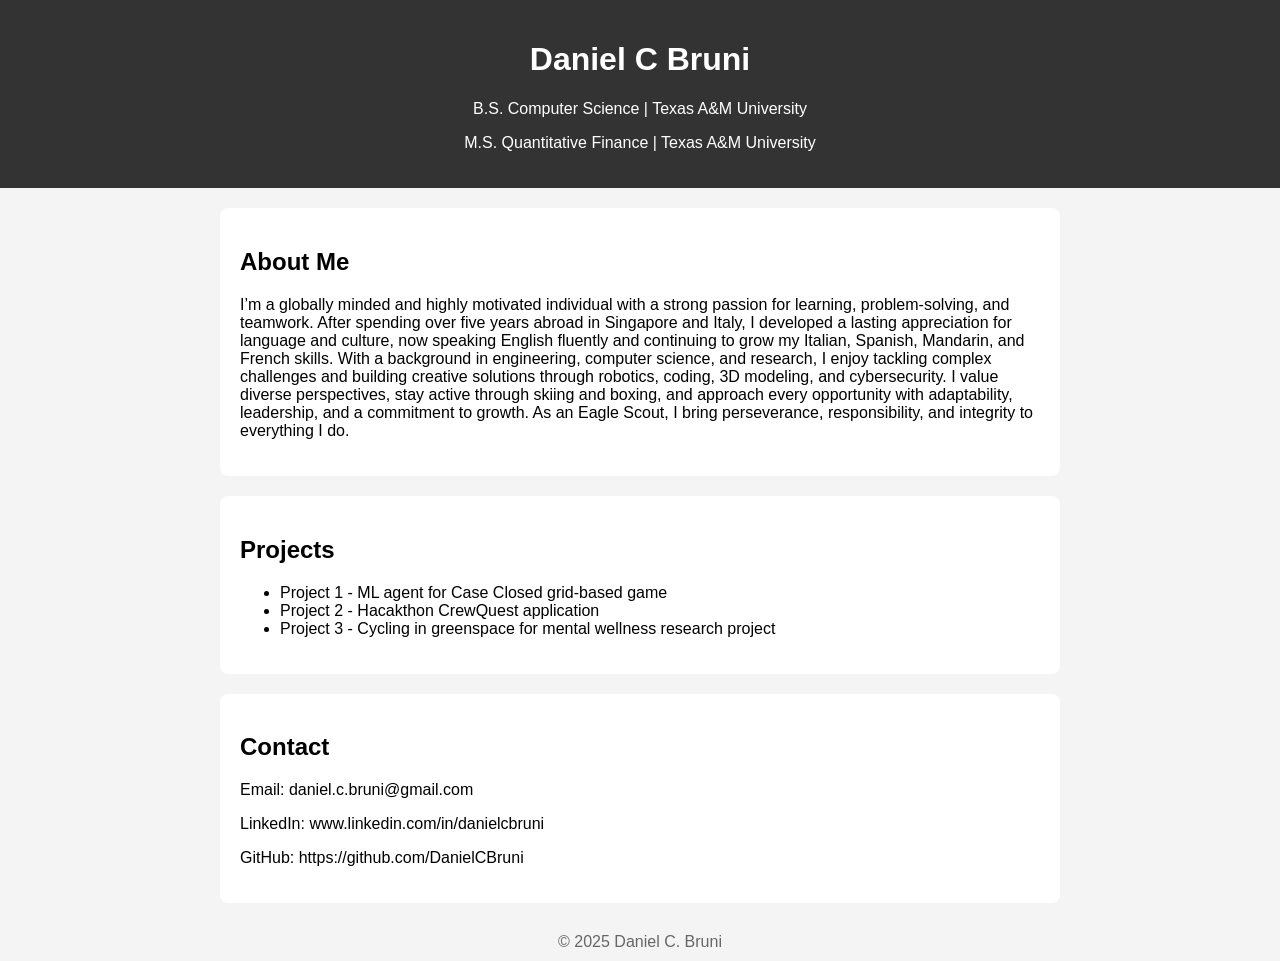
<file: index.html>
<!DOCTYPE html>
<html>

<head>
    <meta charset="UTF-8">
    <!-- Redirects to home.html after 0 seconds -->
    <meta http-equiv="refresh" content="0; url=home.html">
    <title>Redirecting...</title>
</head>

<body>
    <p>If you are not redirected automatically, please follow this <a href="home.html">link to home.html</a>.</p>
</body>

</html>
</file>
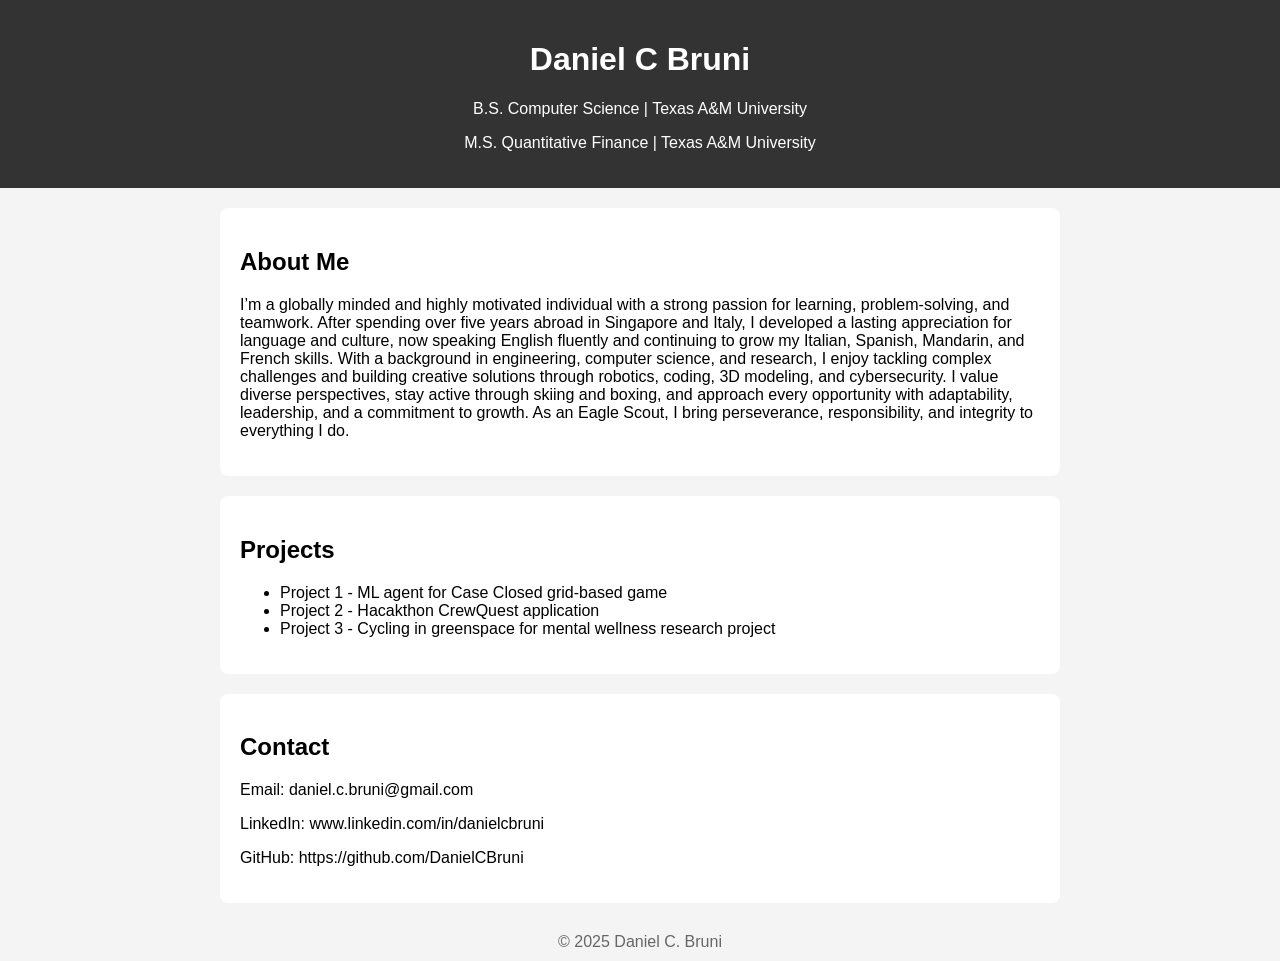
<file: home.html>
<!DOCTYPE html>
<html lang="en">

<head>
    <meta charset="UTF-8">
    <meta name="viewport" content="width=device-width, initial-scale=1.0">
    <link rel="stylesheet" href="styles.css">
    <title>Daniel C Bruni</title>
</head>

<body>

<header>
    <h1>Daniel C Bruni</h1>
    <p>B.S.   Computer Science   | Texas A&M University</p>
    <p>M.S. Quantitative Finance | Texas A&M University</p>
</header>

<section>
    <h2>About Me</h2>
    <p>I’m a globally minded and highly motivated individual with a strong passion for learning, problem-solving, and teamwork. After spending over five years abroad in Singapore and Italy, I developed a lasting appreciation for language and culture, now speaking English fluently and continuing to grow my Italian, Spanish, Mandarin, and French skills. With a background in engineering, computer science, and research, I enjoy tackling complex challenges and building creative solutions through robotics, coding, 3D modeling, and cybersecurity. I value diverse perspectives, stay active through skiing and boxing, and approach every opportunity with adaptability, leadership, and a commitment to growth. As an Eagle Scout, I bring perseverance, responsibility, and integrity to everything I do.</p>
</section>

<section>
    <h2>Projects</h2>
    <ul>
        <li>Project 1 - ML agent for Case Closed grid-based game</li>
        <li>Project 2 - Hacakthon CrewQuest application</li>
        <li>Project 3 - Cycling in greenspace for mental wellness research project</li>
    </ul>
</section>

<section>
    <h2>Contact</h2>
    <p>Email: daniel.c.bruni@gmail.com</p>
    <p>LinkedIn: www.linkedin.com/in/danielcbruni</p>
    <p>GitHub: https://github.com/DanielCBruni</p>
</section>

<footer>
    © 2025 Daniel C. Bruni
</footer>

</body>

</html>
</file>
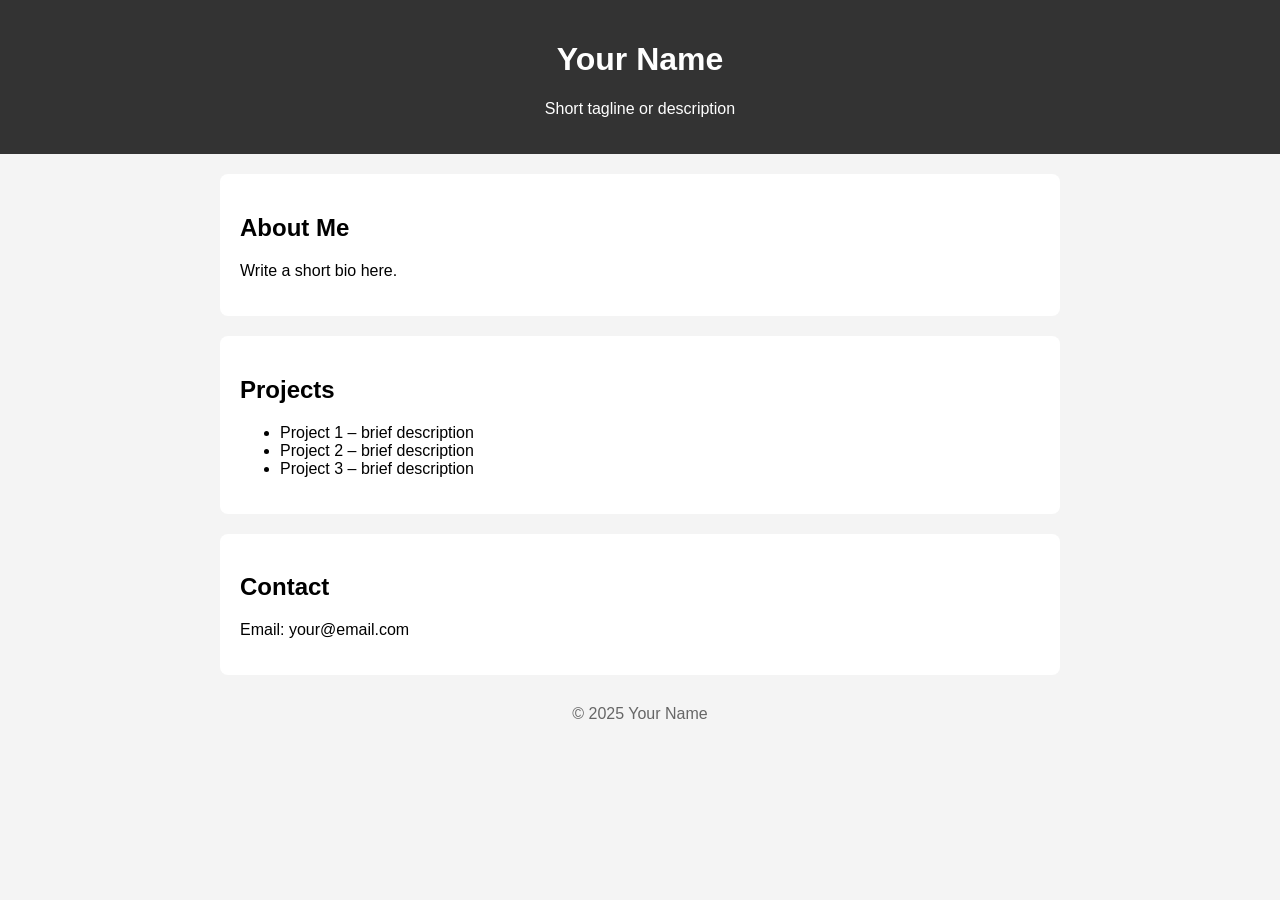
<file: site.html>
<!DOCTYPE html>
<html lang="en">
<head>
    <meta charset="UTF-8">
    <meta name="viewport" content="width=device-width, initial-scale=1.0">
    <title>My Personal Website</title>
    <style>
        body {
            font-family: Arial, sans-serif;
            margin: 0;
            padding: 0;
            background: #f4f4f4;
        }
        header {
            background: #333;
            color: white;
            padding: 20px;
            text-align: center;
        }
        section {
            max-width: 800px;
            margin: 20px auto;
            padding: 20px;
            background: white;
            border-radius: 8px;
        }
        footer {
            text-align: center;
            padding: 10px;
            color: #666;
        }
    </style>
</head>
<body>

<header>
    <h1>Your Name</h1>
    <p>Short tagline or description</p>
</header>

<section>
    <h2>About Me</h2>
    <p>Write a short bio here.</p>
</section>

<section>
    <h2>Projects</h2>
    <ul>
        <li>Project 1 – brief description</li>
        <li>Project 2 – brief description</li>
        <li>Project 3 – brief description</li>
    </ul>
</section>

<section>
    <h2>Contact</h2>
    <p>Email: your@email.com</p>
</section>

<footer>
    © 2025 Your Name
</footer>

</body>
</html>
</file>
<file: styles.css>
body {
    font-family: Arial, sans-serif;
    margin: 0;
    padding: 0;
    background: #f4f4f4;
}
header {
    background: #333;
    color: white;
    padding: 20px;
    text-align: center;
}
section {
    max-width: 800px;
    margin: 20px auto;
    padding: 20px;
    background: white;
    border-radius: 8px;
}
footer {
    text-align: center;
    padding: 10px;
    color: #666;
}
</file>
